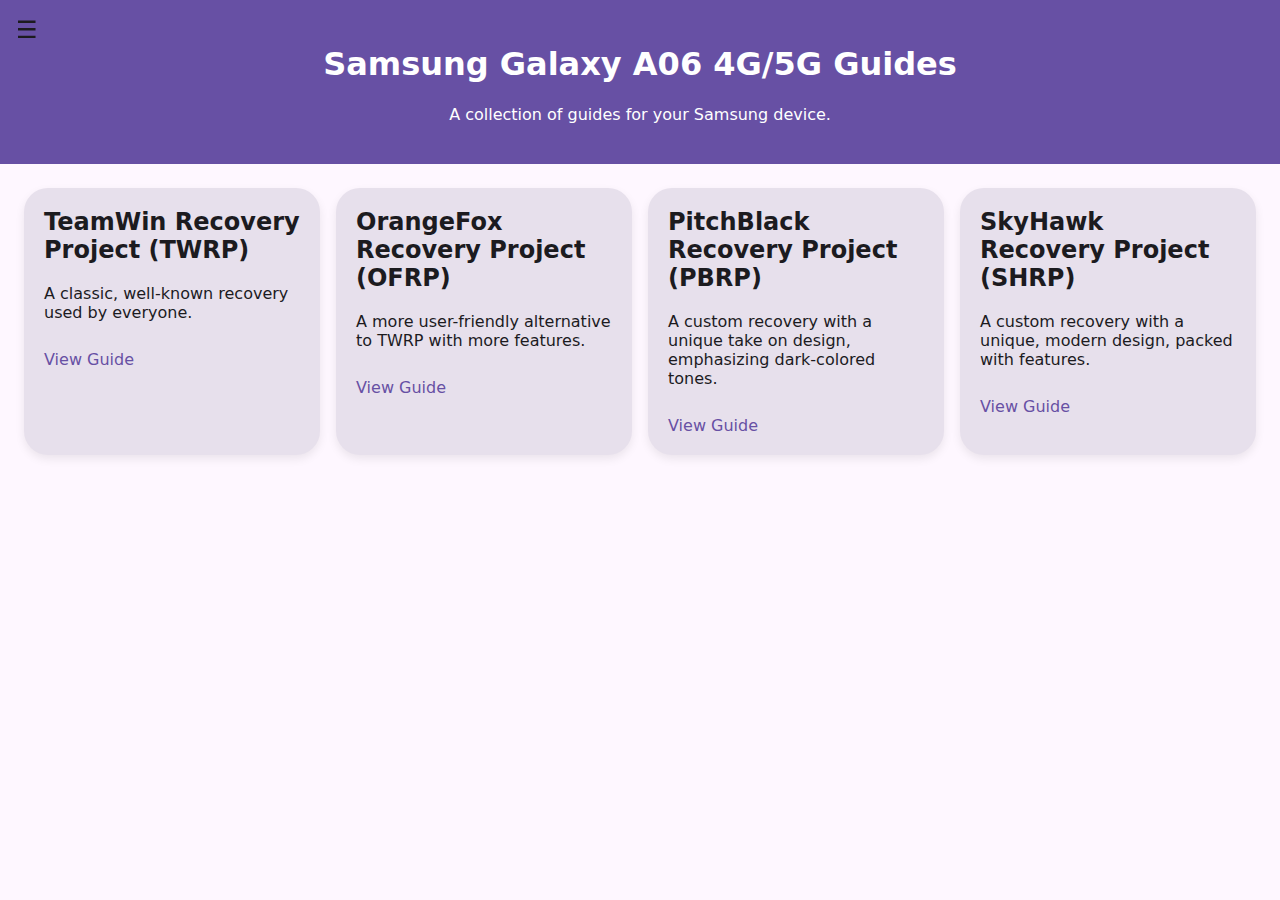
<file: index.html>
<!DOCTYPE html>
<html lang="en">
<head>
  <meta charset="UTF-8">
  <title>Galaxy A06 Recovery Hub</title>
  <meta name="viewport" content="width=device-width, initial-scale=1">

  <!-- CSS link -->
  <link rel="stylesheet" href="style.css">
</head>
<body>
  <input type="checkbox" id="nav-toggle" hidden>
  <label for="nav-toggle" class="menu-btn">☰</label>

<nav class="drawer">
  <h3>Navigation</h3>
  <a href="#">Home</a>
  <a href="/recoveries/twrp.html">TWRP</a>
  <a href="#">OrangeFox</a>
  <a href="#">SHRP</a>
</nav>

  <header class="top-bar">
    <h1>Samsung Galaxy A06 4G/5G Guides</h1>
    <p>A collection of guides for your Samsung device.</p>
  </header>

  <main class="container">
    <section class="card">
      <h2>TeamWin Recovery Project (TWRP)</h2>
      <p>A classic, well-known recovery used by everyone.</p>
      <a href="/recoveries/twrp.html">View Guide</a>
    </section>

    <section class="card">
      <h2>OrangeFox Recovery Project (OFRP)</h2>
      <p>A more user-friendly alternative to TWRP with more features.</p>
      <a href="#">View Guide</a>
    </section>

    <section class="card">
      <h2>PitchBlack Recovery Project (PBRP)</h2>
      <p>A custom recovery with a unique take on design, emphasizing dark-colored tones.</p>
      <a href="#">View Guide</a>
    </section>

    <section class="card">
      <h2>SkyHawk Recovery Project (SHRP)</h2>
      <p>A custom recovery with a unique, modern design, packed with features.</p>
      <a href="#">View Guide</a>
    </section>
  </main>

</body>
</html>
</file>
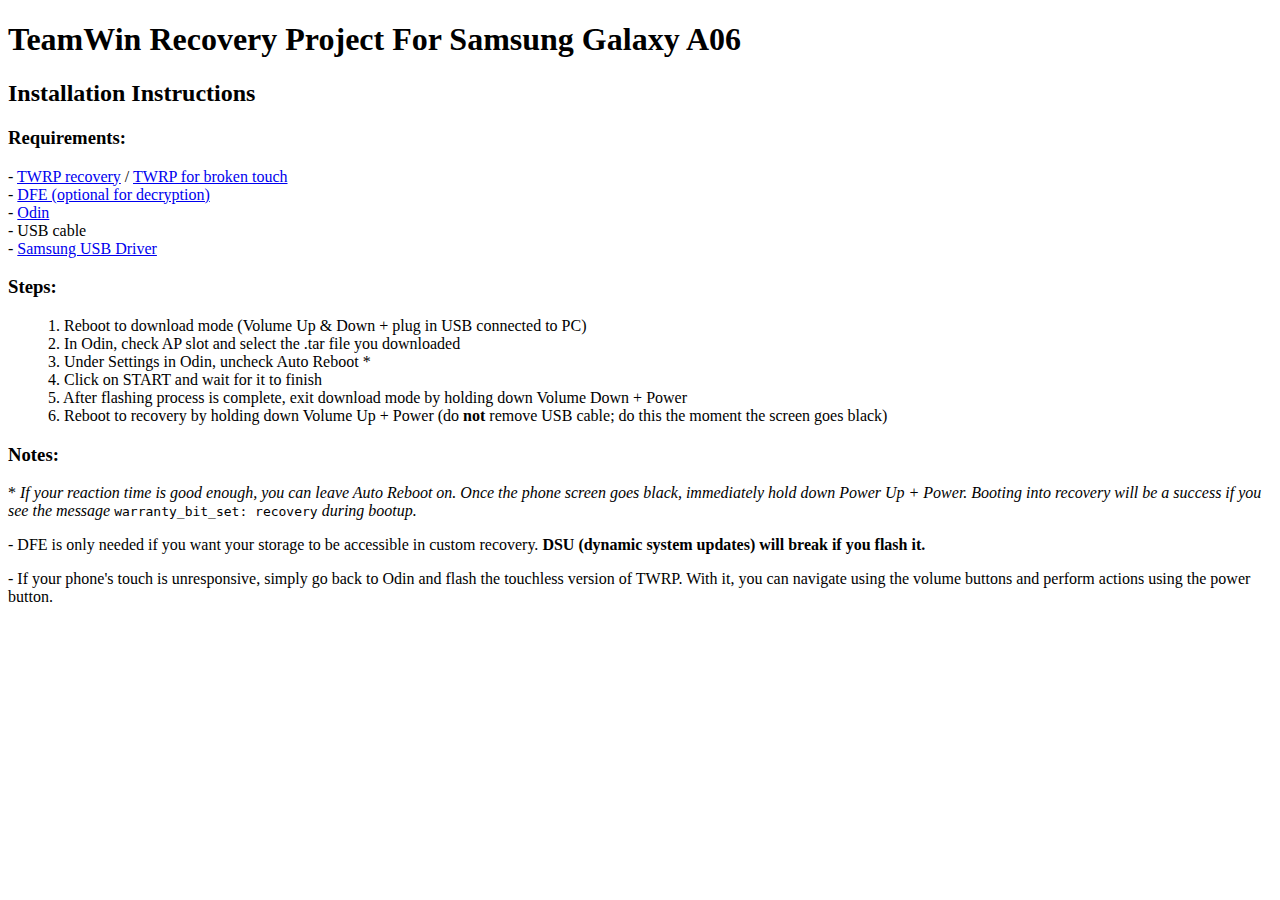
<file: recoveries/twrp.html>
<!DOCTYPE html>
<html lang="en">
<head>
    <meta charset="UTF-8">
    <meta name="viewport" content="width=device-width, initial-scale=1.0">
    <title>Installation Guide (TWRP)</title>
</head>
<body>
    <h1>TeamWin Recovery Project For Samsung Galaxy A06</h1>
    <h2>Installation Instructions</h2>
    <h3>Requirements:</h3>
    <p>
        - <a href="/files/TWRP One UI 7 Stable.tar" download>TWRP recovery</a> / <a href="/files/TWRP One UI 7 Stable (Touchless).tar" download>TWRP for broken touch</a><br>
        - <a href="/files/DFE.zip" download>DFE (optional for decryption)</a><br>
        - <a href="/files/Odin.zip" download>Odin</a><br>
        - USB cable<br>
        - <a href="/files/Samsung USB Driver.exe" download>Samsung USB Driver</a><br>
    </p>
    <h3>Steps:</h3>
    <ol>
        1. Reboot to download mode (Volume Up & Down + plug in USB connected to PC)<br>
        2. In Odin, check AP slot and select the .tar file you downloaded<br>
        3. Under Settings in Odin, uncheck Auto Reboot *<br>
        4. Click on START and wait for it to finish<br>
        5. After flashing process is complete, exit download mode by holding down Volume Down + Power<br>
        6. Reboot to recovery by holding down Volume Up + Power (do <strong>not</strong> remove USB cable; do this the moment the screen goes black)<br>
    </ol>
    <h3>Notes:</h3>
        <p>
            * <i>If your reaction time is good enough, you can leave Auto Reboot on. Once the phone screen goes black, immediately hold down Power Up + Power. Booting into recovery will be a success if you see the message</i> <code>warranty_bit_set: recovery</code> <i>during bootup.</i><br>
        </p>
        <p>
            - DFE is only needed if you want your storage to be accessible in custom recovery. <strong>DSU (dynamic system updates) will break if you flash it.</strong><br>
        </p>
        <p> - If your phone's touch is unresponsive, simply go back to Odin and flash the touchless version of TWRP. With it, you can navigate using the volume buttons and perform actions using the power button.</p>
    
</body>
</html>
</file>
<file: style.css>
/* ===== Material 3-ish Color Tokens ===== */
:root {
  --md-primary: #6750a4;
  --md-on-primary: #ffffff;
  --md-surface: #fef7ff;
  --md-surface-variant: #e7e0ec;
  --md-on-surface: #1c1b1f;
  --md-outline: #79747e;
}

/* ===== Base ===== */
* {
  box-sizing: border-box;
  font-family: system-ui, -apple-system, BlinkMacSystemFont, "Roboto", sans-serif;
}

body {
  margin: 0;
  background-color: var(--md-surface);
  color: var(--md-on-surface);
}

/* ===== Top Bar ===== */
.top-bar {
  background-color: var(--md-primary);
  color: var(--md-on-primary);
  padding: 24px;
  text-align: center;
}

/* ===== Layout ===== */
.container {
  display: grid;
  grid-template-columns: repeat(auto-fit, minmax(260px, 1fr));
  gap: 16px;
  padding: 24px;
}

/* ===== Cards ===== */
.card {
  background-color: var(--md-surface-variant);
  border-radius: 24px; /* Material 3 loves large radii */
  padding: 20px;
  box-shadow: 0 4px 10px rgba(0,0,0,0.08);
}

.card h2 {
  margin-top: 0;
}

.card a {
  display: inline-block;
  margin-top: 12px;
  text-decoration: none;
  color: var(--md-primary);
  font-weight: 500;
}

.menu-btn {
  position: fixed;
  top: 16px;
  left: 16px;
  font-size: 24px;
  cursor: pointer;
  z-index: 1001;
}

.drawer {
  position: fixed;
  top: 0;
  left: -260px;
  width: 260px;
  height: 100%;
  background: var(--md-surface-variant);
  padding: 24px;
  transition: left 0.3s ease;
  z-index: 1000;
}

#nav-toggle:checked + .menu-btn + .drawer {
  left: 0;
}

.drawer a {
  display: block;
  margin: 12px 0;
  text-decoration: none;
  color: var(--md-on-surface);
}
</file>
